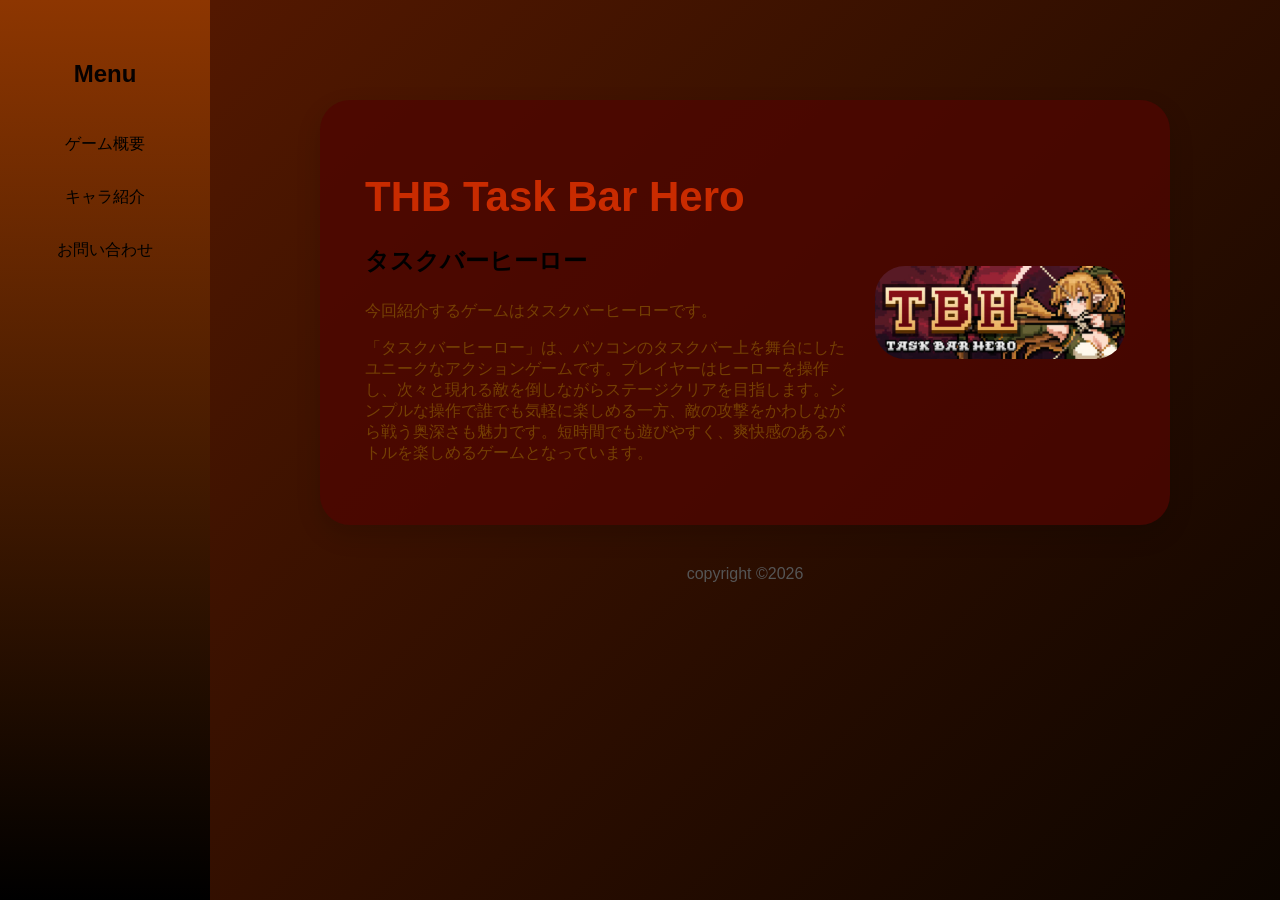
<file: index.html>
<!DOCTYPE html>
<html lang="ja">
<head>
<meta charset="UTF-8">
<title>ゲーム紹介</title>
<link rel="stylesheet" href="css/style.css">
</head>
<body>
<div class="sidebar">
  <h2>Menu</h2>
   <a href="index.html">ゲーム概要</a>
   <a href="work.html">キャラ紹介</a>
   <a href="contact.html">お問い合わせ</a>
</div>
<main class="main-content">
<div class="card profile-card">
<div class="text">
 <h1>THB Task Bar Hero</h1>
  <h3>タスクバーヒーロー</h3>
   <p>今回紹介するゲームはタスクバーヒーローです。
    <p>「タスクバーヒーロー」は、パソコンのタスクバー上を舞台にしたユニークなアクションゲームです。プレイヤーはヒーローを操作し、次々と現れる敵を倒しながらステージクリアを目指します。シンプルな操作で誰でも気軽に楽しめる一方、敵の攻撃をかわしながら戦う奥深さも魅力です。短時間でも遊びやすく、爽快感のあるバトルを楽しめるゲームとなっています。</p>
</div>
  <img src="img/tasuku.png" class="profile-img" alt="profile image">
 </div>
<footer>copyright ©2026</footer>
</main>
</body>
</html>
</file>
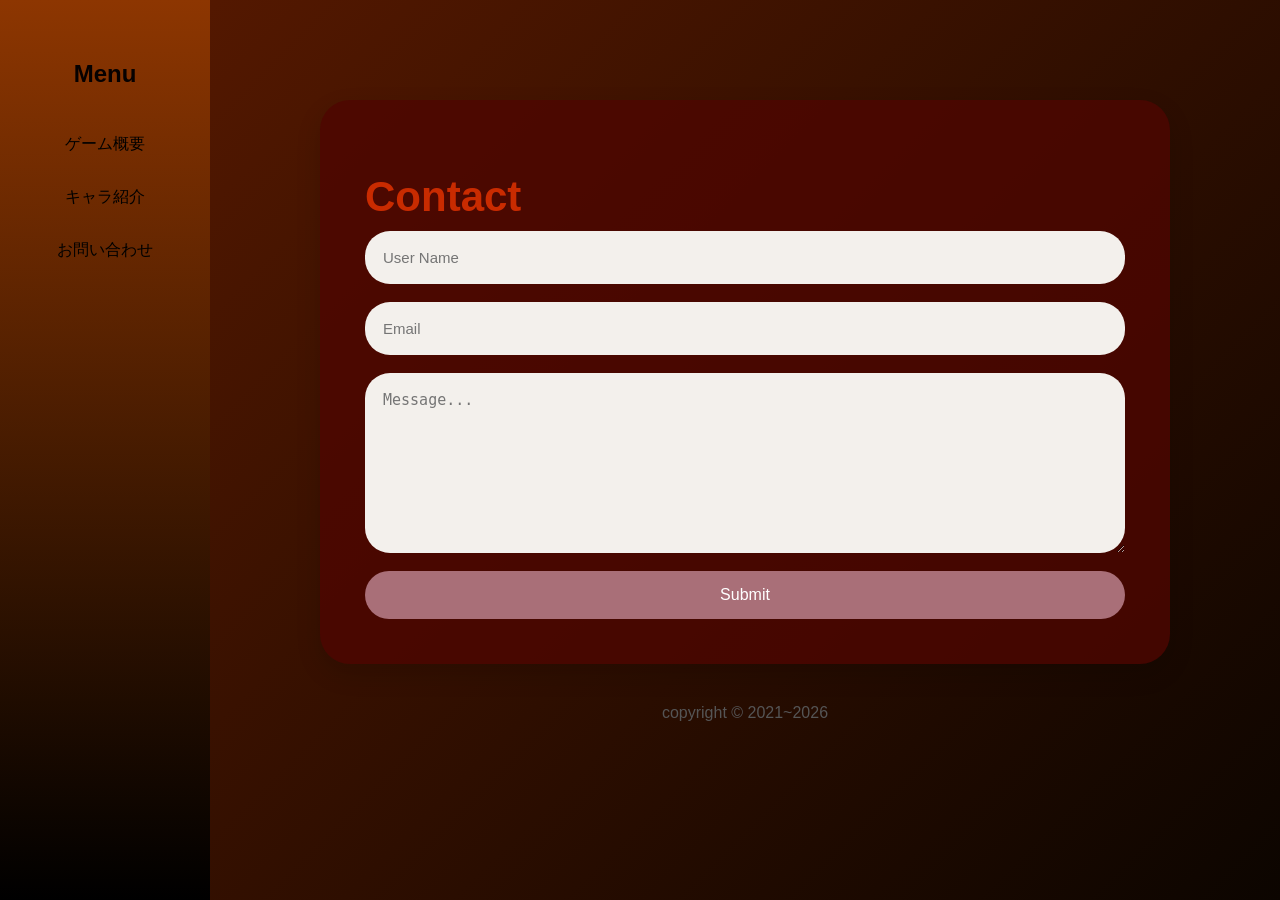
<file: contact.html>
<!DOCTYPE html>
<html lang="ja">
<head>
<meta charset="UTF-8">
<title>お問い合わせ</title>
<link rel="stylesheet" href="css/style.css">

</head>
<body>
<div class="sidebar">
  <h2>Menu</h2>
<a href="index.html">ゲーム概要</a>
<a href="work.html">キャラ紹介</a>
<a href="contact.html">お問い合わせ</a></div>
 <main class="main-content">
   <div class="card">
<h1>Contact</h1>
<form>
<input type="text" placeholder="User Name">
<input type="email" placeholder="Email">
<textarea rows="8"
placeholder="Message..."></textarea>
<button type="submit">Submit</button>
</form>
    </div>
    <footer>copyright © 2021~2026</footer>
 </main>
</body>
</html>
</file>
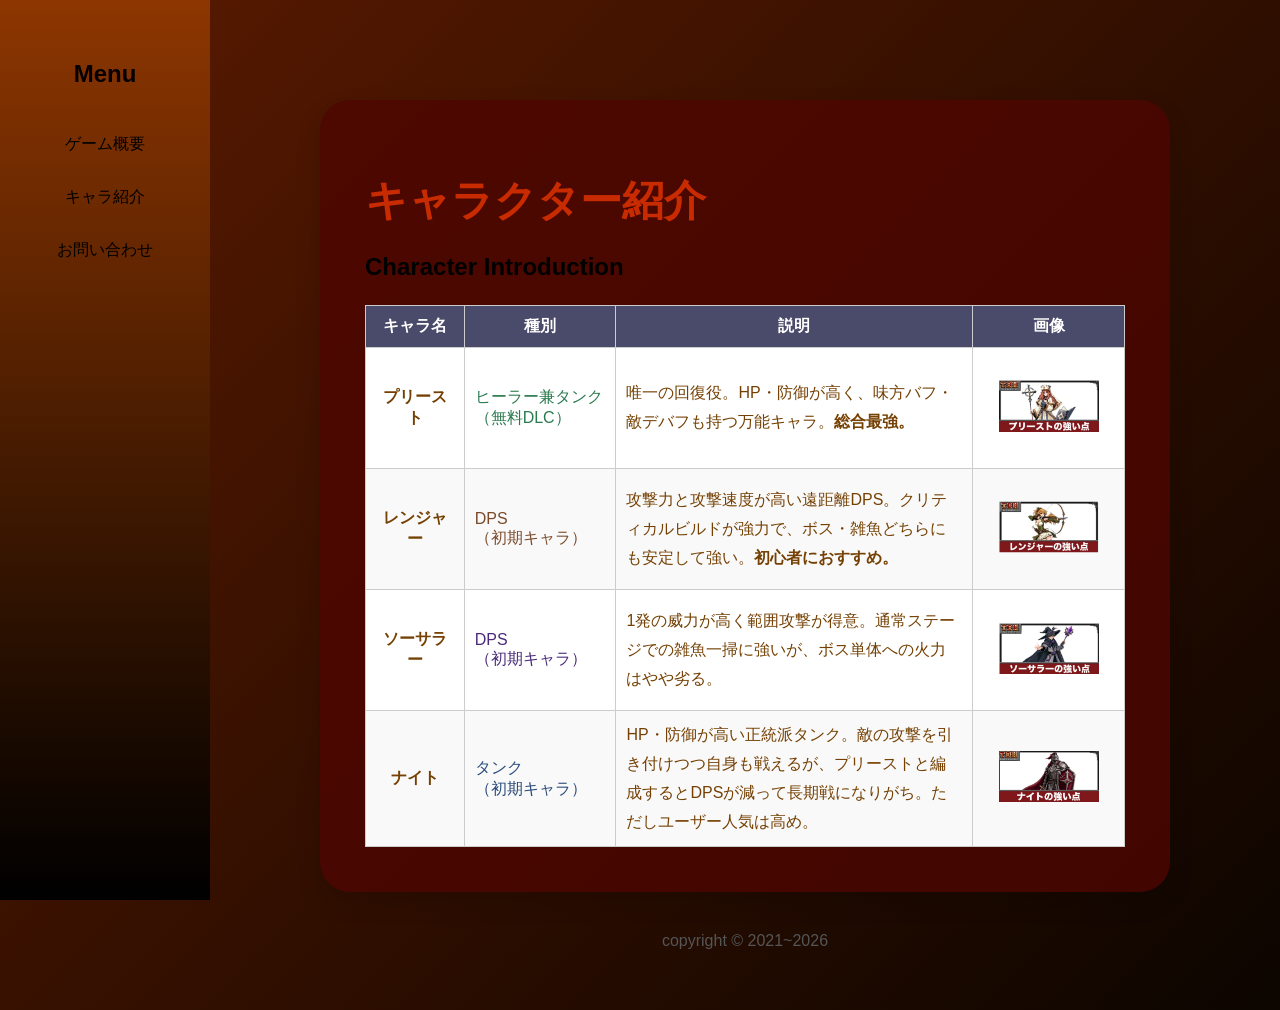
<file: work.html>
<!DOCTYPE html>
<html lang="ja">
<head>
<meta charset="UTF-8">
<title>キャラ紹介</title>
<link rel="stylesheet" href="css/style.css">
</head>
<body>
<div class="sidebar">
   <h2>Menu</h2>
   <a href="index.html">ゲーム概要</a>
   <a href="work.html">キャラ紹介</a>
   <a href="contact.html">お問い合わせ</a>
</div>
  <main class="main-content">
   <div class="card">
    <h1>キャラクター紹介</h1>
    <h3>Character Introduction</h3>

    <table style="border-collapse: collapse; width: 100%; table-layout: fixed;">
      <colgroup>
        <col style="width: 13%;">
        <col style="width: 20%;">
        <col style="width: 47%;">
        <col style="width: 20%;">
      </colgroup>
      <thead>
        <tr style="background-color: #4a4a6a; color: #fff; text-align: center;">
          <th style="padding: 10px; border: 1px solid #ccc;">キャラ名</th>
          <th style="padding: 10px; border: 1px solid #ccc;">種別</th>
          <th style="padding: 10px; border: 1px solid #ccc;">説明</th>
          <th style="padding: 10px; border: 1px solid #ccc;">画像</th>
        </tr>
      </thead>
      <tbody>
        <tr style="background-color: #fff;">
          <td style="padding: 10px; border: 1px solid #ccc; font-weight: bold; text-align: center; vertical-align: middle;">プリースト</td>
          <td style="padding: 10px; border: 1px solid #ccc; vertical-align: middle; color: #2a7a4f;">ヒーラー兼タンク<br>（無料DLC）</td>
          <td style="padding: 10px; border: 1px solid #ccc; vertical-align: middle; line-height: 1.8;">
            唯一の回復役。HP・防御が高く、味方バフ・敵デバフも持つ万能キャラ。<strong>総合最強。</strong>
          </td>
          <td style="padding: 8px; border: 1px solid #ccc; text-align: center; vertical-align: middle;">
            <img src="img/pre.png" alt="プリースト" style="width: 100px; height: 100px; object-fit: contain;">
          </td>
        </tr>
        <tr style="background-color: #f9f9f9;">
          <td style="padding: 10px; border: 1px solid #ccc; font-weight: bold; text-align: center; vertical-align: middle;">レンジャー</td>
          <td style="padding: 10px; border: 1px solid #ccc; vertical-align: middle; color: #7a4a2a;">DPS<br>（初期キャラ）</td>
          <td style="padding: 10px; border: 1px solid #ccc; vertical-align: middle; line-height: 1.8;">
            攻撃力と攻撃速度が高い遠距離DPS。クリティカルビルドが強力で、ボス・雑魚どちらにも安定して強い。<strong>初心者におすすめ。</strong>
          </td>
          <td style="padding: 8px; border: 1px solid #ccc; text-align: center; vertical-align: middle;">
            <img src="img/ren.png" alt="レンジャー" style="width: 100px; height: 100px; object-fit: contain;">
          </td>
        </tr>
        <tr style="background-color: #fff;">
          <td style="padding: 10px; border: 1px solid #ccc; font-weight: bold; text-align: center; vertical-align: middle;">ソーサラー</td>
          <td style="padding: 10px; border: 1px solid #ccc; vertical-align: middle; color: #4a2a7a;">DPS<br>（初期キャラ）</td>
          <td style="padding: 10px; border: 1px solid #ccc; vertical-align: middle; line-height: 1.8;">
            1発の威力が高く範囲攻撃が得意。通常ステージでの雑魚一掃に強いが、ボス単体への火力はやや劣る。
          </td>
          <td style="padding: 8px; border: 1px solid #ccc; text-align: center; vertical-align: middle;">
            <img src="img/sosa.png" alt="ソーサラー" style="width: 100px; height: 100px; object-fit: contain;">
          </td>
        </tr>
        <tr style="background-color: #f9f9f9;">
          <td style="padding: 10px; border: 1px solid #ccc; font-weight: bold; text-align: center; vertical-align: middle;">ナイト</td>
          <td style="padding: 10px; border: 1px solid #ccc; vertical-align: middle; color: #2a4a7a;">タンク<br>（初期キャラ）</td>
          <td style="padding: 10px; border: 1px solid #ccc; vertical-align: middle; line-height: 1.8;">
            HP・防御が高い正統派タンク。敵の攻撃を引き付けつつ自身も戦えるが、プリーストと編成するとDPSが減って長期戦になりがち。ただしユーザー人気は高め。
          </td>
          <td style="padding: 8px; border: 1px solid #ccc; text-align: center; vertical-align: middle;">
            <img src="img/nito.png" alt="ナイト" style="width: 100px; height: 100px; object-fit: contain;">
          </td>
        </tr>
      </tbody>
    </table>

    </div>
    <footer>copyright © 2021~2026</footer>
  </main>
</body>
</html>
</file>
<file: css/style.css>
* {
     box-sizing: border-box;
}
body {
margin: 0;
font-family: "Arial", sans-serif;
background: linear-gradient(135deg, #5b1a00, #0c0500);
color: #754003;
}
/* left menu */
.sidebar {
width: 210px;
height: 100vh;
background: linear-gradient(180deg, #8d3601, #000000);
position: fixed;
top: 0;
left: 0;
padding-top: 40px;
text-align: center;
}
.sidebar h2 {
color: rgb(6, 1, 1);
margin-bottom: 30px;
}
.sidebar a {
display: block;
color: rgb(0, 0, 0);
text-decoration: none;
padding: 16px;
font-size: 16px;
}
.sidebar a:hover {
background: rgba(255, 255, 255, 0.25);
}
/* main area */
.main-content {
margin-left: 210px;
padding: 60px;
min-height: 100vh;
}
/* card design */
.card {
max-width: 850px;
margin: 40px auto;
background: rgba(78, 5, 0, 0.8);
padding: 45px;
border-radius: 30px;
box-shadow: 0 10px 25px rgba(0,0,0,0.15);
}
.profile-card {
display: flex;
align-items: center;
justify-content: space-between;
gap: 30px;
}
h1 {
color: #c92b00;
font-size: 42px;
margin-bottom: 10px;
}
h3 {
color: #000000;
font-size: 24px;
}
style.css
Copyright©2026  Pann Yu Mon  All Rights Reserved.
p {
     color: #f3f0ec;
     line-height: 1.8;
     font-size: 16px;
}
.profile-img {
width: 250px;
border-radius: 30px;
animation: d  3s ease-in-out;
}

/*keyframes*/
@keyframes d{
0% { transform: translateY(-300px) rotate(0deg);
opacity: 0; }
40% { transform: translateY(-100px) rotate(170deg);
opacity: 0.6; }
}
/* research images */
.image-grid {
display: grid;
grid-template-columns: repeat(2, 1fr);
gap: 40px;
margin-top: 50px;
}
.image-grid img {
width: 100%;
height: 200px;
object-fit: cover;
border-radius: 25px;
transition: 0.3s;
}
.image-grid img:hover {
opacity: 0.7;
transform: scale(1.03);
cursor: pointer;
}
/* contact form */
form {
display: flex;
flex-direction: column;
gap: 18px;
}
input, textarea {
width: 100%;
padding: 18px;
border: none;
border-radius: 25px;
background: #f3f0ec;
font-size: 15px;
}
button {
padding: 15px;
border: none;
border-radius: 25px;
background: #a96f78;
color: white;
font-size: 16px;
cursor: pointer;
}
button:hover {
background: #d77b83;
}
footer {
text-align: center;
margin-top: 40px;
color: #555;
}

@keyframes fadeIn {
from { opacity: 0; }
to { opacity: 3; }
}

.loading-screen {
     position: fixed;
     top:60%;
     left:50%;
     transform: translate(-50%, -50%);
     width: 800px;
     height: 10px;
     background-color:rgb(100, 240, 100);
     animation: f 2.5s forwards;
}

@keyframes f {
     0%, 80% { opacity: 1; }
     100% { opacity: 0; visibility: hidden; }
}

.loading-screen::after {
     content: '';
     position: absolute;
     top: 0;
     left: 0;
     width: 0;
     height: 100%;
     background: linear-gradient(130deg, #62c5d4, #c860f5);
     animation: fill 3s forwards;
}

@keyframes fill {
     to { width: 100%; }
}

.sidebar, .main-content{
     animation: s 5s;
}

@keyframes s{
     0% , 50%{ opacity: 0; }
     70% { opacity: 0.5; }
     100% { opacity: 1; }
}

.circle-container{
     display: flex;
     justify-content: center;
     gap: 20px;
     margin-top: 30px;
     padding: 30px;
}
.circle{
     width: 60px;
     height: 60px;
     border-radius: 50%;
     display: flex;
     justify-content: center;
     align-items: center;
     color: white;
     font-size: 11px;
     cursor: pointer;
}
.circle:hover {
     opacity: 0.8;
     transform: scale(1.1);
     transition: 0.3s;
}

.facebook {
     background-color: #3b5998;
     animation: fadeIn 3s ease-in-out;
}
.insta {
     background-color: #e4405f;
     animation: fadeIn 3s ease-in-out;
}
.line {
     background-color: #00c300;
     animation: fadeIn 3s ease-in-out;
}
.x {
     background-color: #000000;
     animation: fadeIn 3s ease-in-out;
}
.youtube {
     background-color: #ff0f0f;
     animation: fadeIn 3s ease-in-out;
}
</file>
